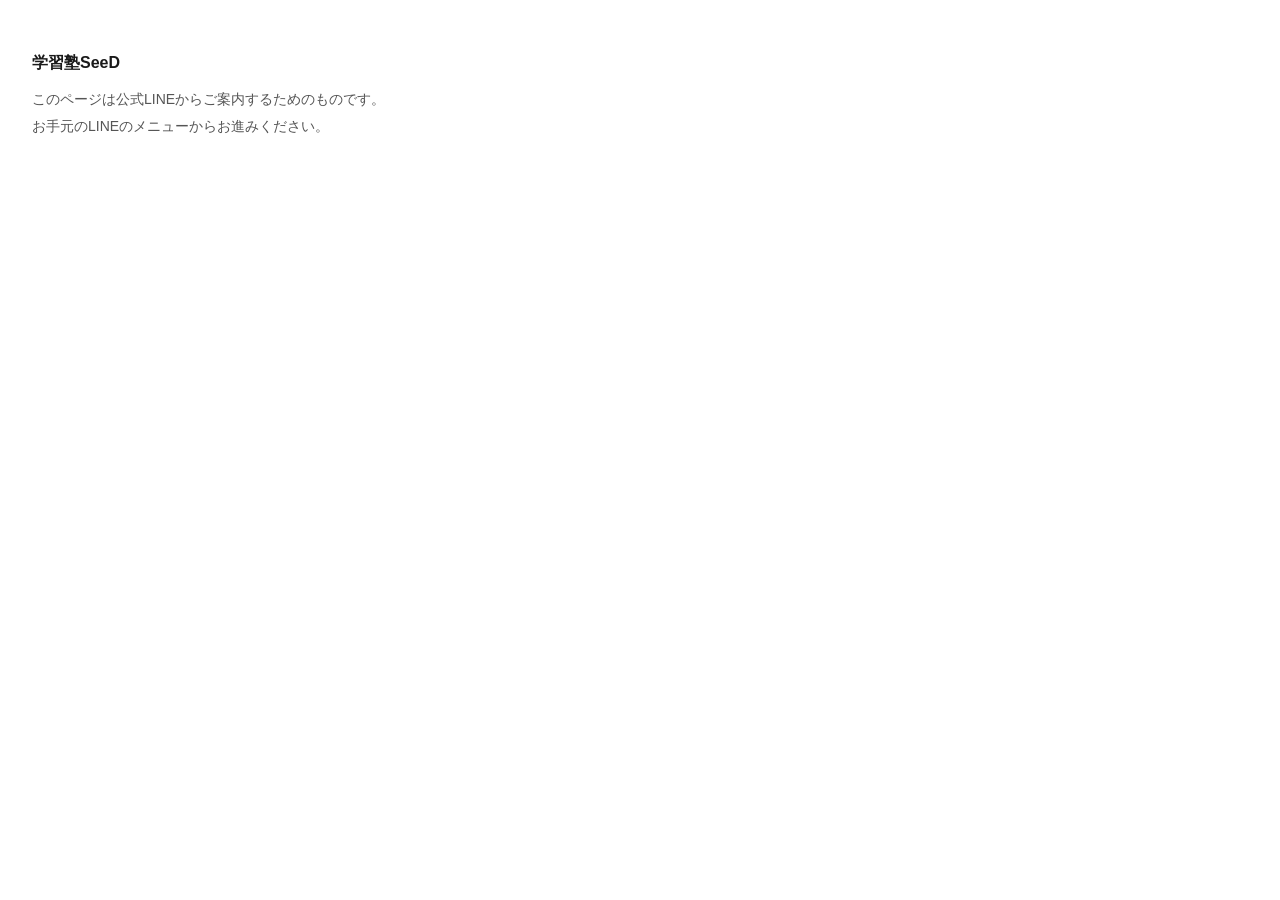
<file: index.html>
<!DOCTYPE html>
<html lang="ja"><head><meta charset="utf-8">
<meta name="viewport" content="width=device-width,initial-scale=1">
<title>学習塾SeeD</title></head>
<body style="font-family:-apple-system,sans-serif;padding:40px 24px;line-height:1.9;color:#1a1a1a">
<p style="font-weight:700;margin:0 0 8px">学習塾SeeD</p>
<p style="font-size:14px;color:#555;margin:0">このページは公式LINEからご案内するためのものです。<br>
お手元のLINEのメニューからお進みください。</p>
</body></html>
</file>
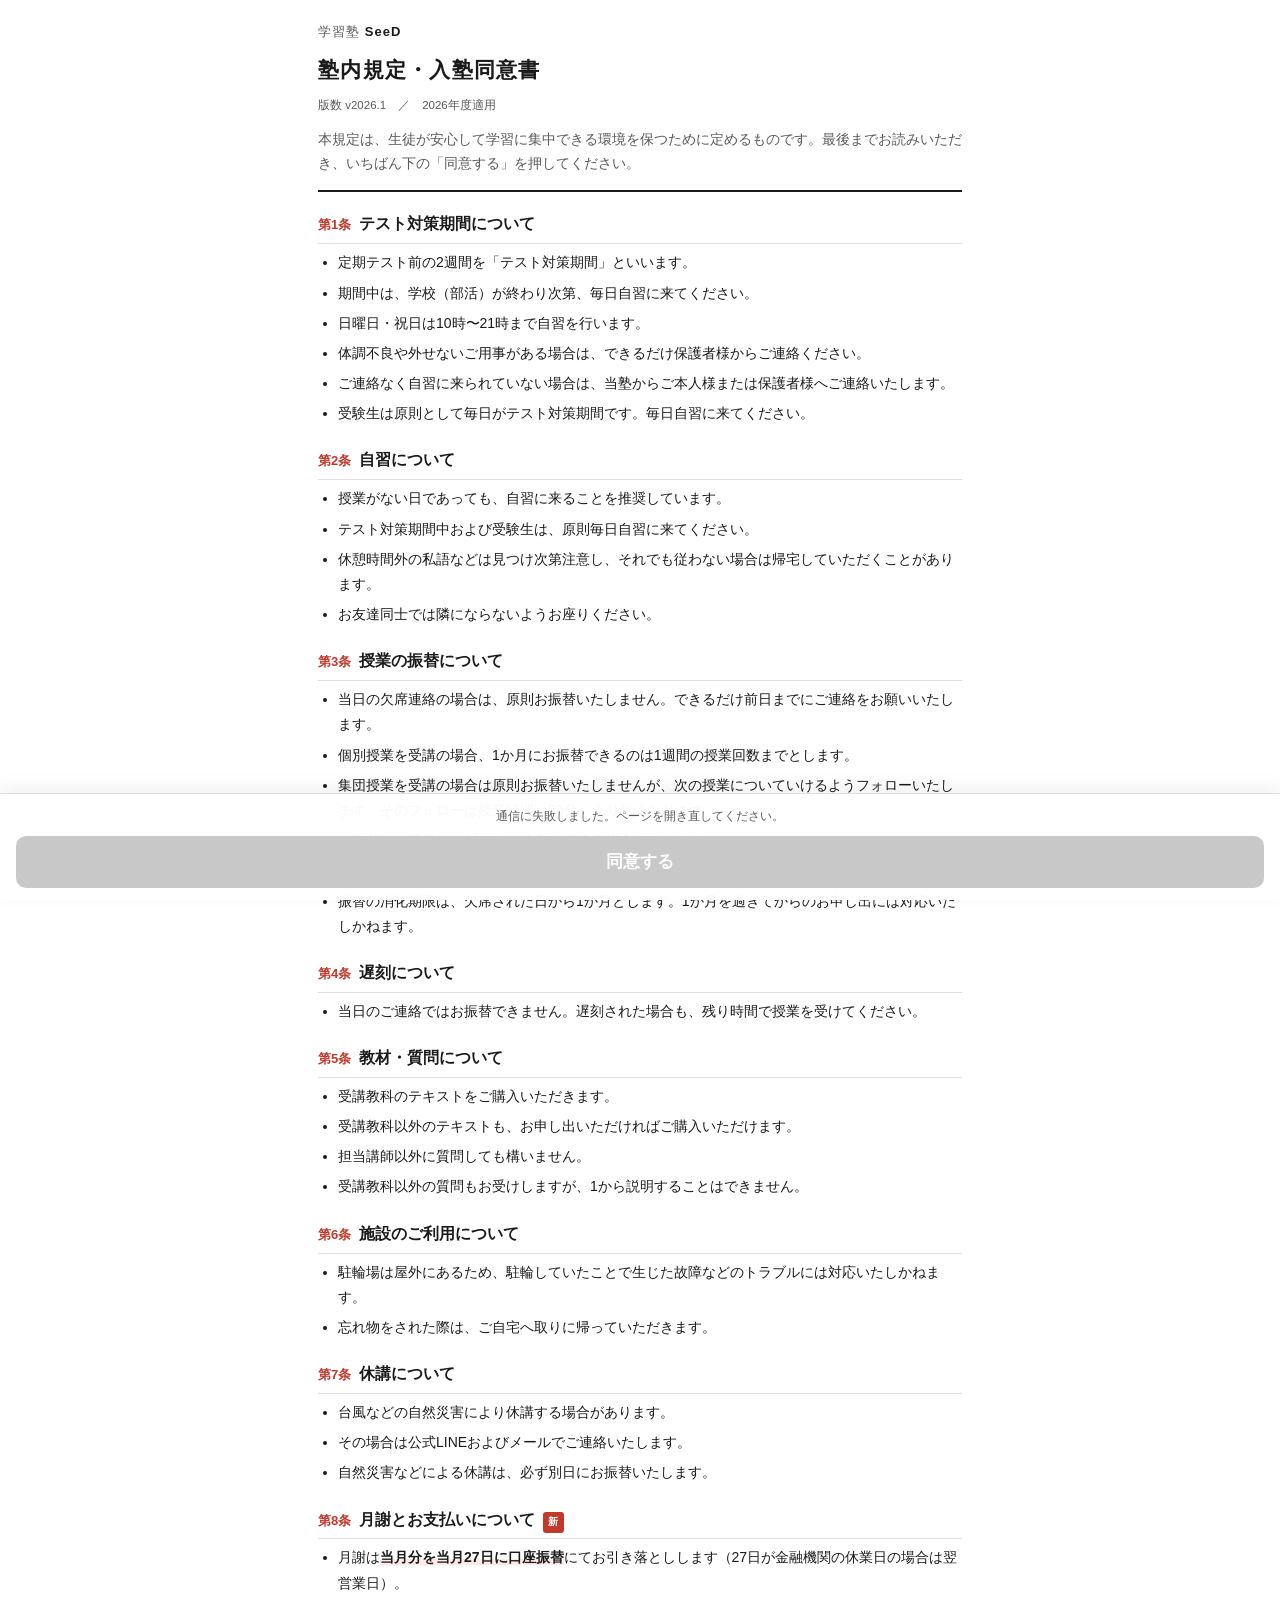
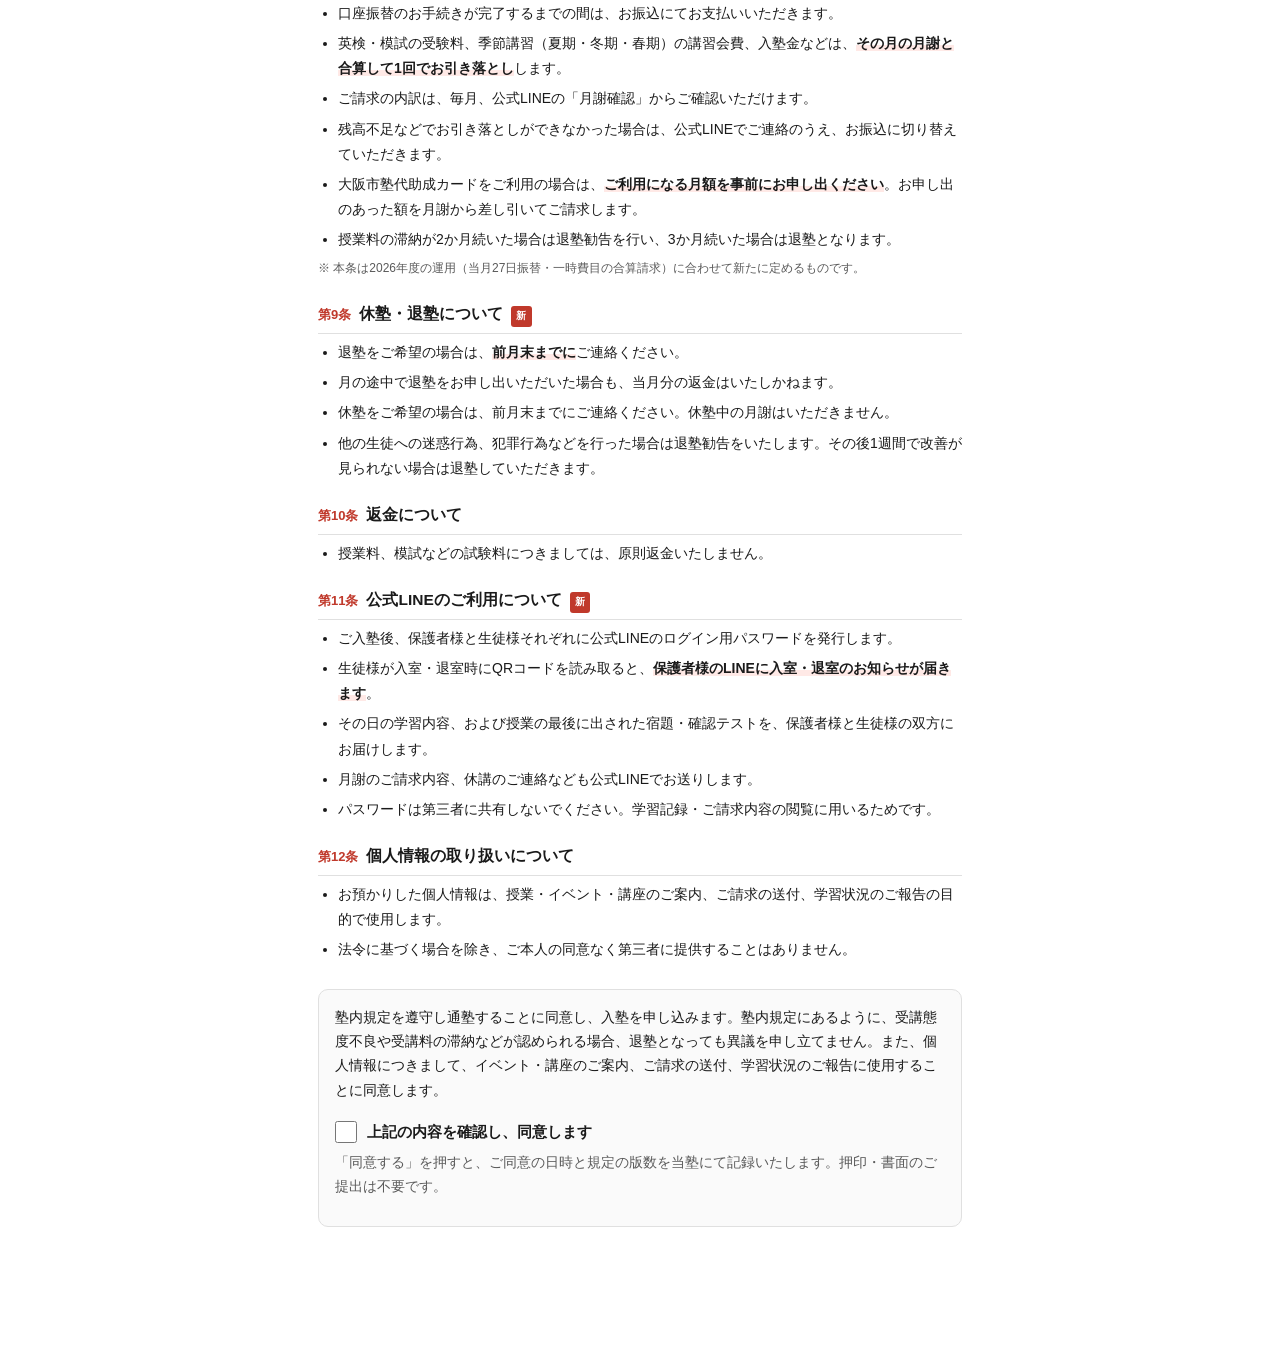
<file: kitei/index.html>
<!DOCTYPE html>
<html lang="ja">
<head>
<meta charset="utf-8">
<meta name="viewport" content="width=device-width, initial-scale=1, viewport-fit=cover">
<title>学習塾SeeD 塾内規定・入塾同意書</title>
<style>
  :root { --ink:#1a1a1a; --sub:#5a5a5a; --line:#e0e0e0; --red:#c0392b; --green:#2E9E5B; }
  * { box-sizing:border-box; -webkit-text-size-adjust:100%; }
  html,body { margin:0; background:#fff; color:var(--ink);
    font-family:-apple-system,"Hiragino Kaku Gothic ProN","Yu Gothic","Noto Sans JP",sans-serif;
    font-size:15px; line-height:1.8; }
  #wrap { padding:20px 18px 132px; max-width:680px; margin:0 auto; }

  header { border-bottom:2px solid var(--ink); padding-bottom:14px; margin-bottom:18px; }
  .brand { font-size:13px; letter-spacing:.08em; color:var(--sub); }
  .brand b { color:var(--ink); }
  h1 { font-size:21px; margin:8px 0 6px; letter-spacing:.06em; font-weight:700; }
  .meta { font-size:11.5px; color:var(--sub); }
  .lead { font-size:13.5px; color:var(--sub); margin:12px 0 0; }

  section { margin:0 0 20px; }
  h2 { font-size:15.5px; margin:0 0 6px; padding-bottom:5px; border-bottom:1px solid var(--line);
       font-weight:700; display:flex; gap:8px; align-items:baseline; }
  h2 .no { color:var(--red); font-size:13px; white-space:nowrap; }
  .new { font-size:10px; color:#fff; background:var(--red); border-radius:3px;
         padding:1px 5px 2px; letter-spacing:.04em; }
  ul { margin:0; padding-left:20px; }
  li { margin-bottom:5px; font-size:14px; }
  .note { font-size:12px; color:var(--sub); margin:6px 0 0; }
  b.hl { background:linear-gradient(transparent 62%, #ffe9e6 62%); }

  #endmark { margin:26px 0 0; padding:16px; border:1px solid var(--line); border-radius:10px;
             background:#fafafa; }
  #endmark p { margin:0 0 10px; font-size:13.5px; }
  label.chk { display:flex; gap:10px; align-items:flex-start; font-size:14.5px; font-weight:700;
              cursor:pointer; padding:6px 0; }
  label.chk input { width:22px; height:22px; margin:2px 0 0; flex:0 0 auto; accent-color:var(--green); }

  #bar { position:fixed; left:0; right:0; bottom:0; background:rgba(255,255,255,.97);
         border-top:1px solid var(--line); padding:12px 16px calc(12px + env(safe-area-inset-bottom));
         box-shadow:0 -6px 18px rgba(0,0,0,.06); }
  #hint { font-size:12px; color:var(--sub); text-align:center; margin:0 0 8px; }
  #agree { width:100%; border:0; border-radius:10px; padding:15px; font-size:16.5px; font-weight:700;
           color:#fff; background:var(--green); cursor:pointer; font-family:inherit; }
  #agree[disabled] { background:#c8c8c8; cursor:default; }

  #done { display:none; padding:34px 20px 60px; max-width:680px; margin:0 auto; text-align:center; }
  #done .tick { font-size:44px; color:var(--green); line-height:1; }
  #done h2 { display:block; border:0; font-size:19px; margin:14px 0 6px; }
  #done p { font-size:14px; color:var(--sub); margin:0 0 8px; }
  #done .box { text-align:left; border:1px solid var(--line); border-radius:10px; padding:16px;
               margin:22px 0 0; background:#fafafa; }
  #done .box h3 { margin:0 0 8px; font-size:15px; }
  #done .box li { font-size:13.5px; }
  .btn { display:block; text-decoration:none; text-align:center; border-radius:10px; padding:15px;
         font-size:16px; font-weight:700; color:#fff; background:var(--green); margin-top:16px; }
  .btn.sub { background:#fff; color:var(--ink); border:1px solid #c8c8c8; font-weight:400; font-size:14px; }
</style>
</head>
<body>

<div id="wrap">
  <header>
    <div class="brand">学習塾 <b>SeeD</b></div>
    <h1>塾内規定・入塾同意書</h1>
    <div class="meta">版数 <span id="ver">v2026.1</span>　／　2026年度適用</div>
    <p class="lead">本規定は、生徒が安心して学習に集中できる環境を保つために定めるものです。最後までお読みいただき、いちばん下の「同意する」を押してください。</p>
  </header>

  <section>
    <h2><span class="no">第1条</span>テスト対策期間について</h2>
    <ul>
      <li>定期テスト前の2週間を「テスト対策期間」といいます。</li>
      <li>期間中は、学校（部活）が終わり次第、毎日自習に来てください。</li>
      <li>日曜日・祝日は10時〜21時まで自習を行います。</li>
      <li>体調不良や外せないご用事がある場合は、できるだけ保護者様からご連絡ください。</li>
      <li>ご連絡なく自習に来られていない場合は、当塾からご本人様または保護者様へご連絡いたします。</li>
      <li>受験生は原則として毎日がテスト対策期間です。毎日自習に来てください。</li>
    </ul>
  </section>

  <section>
    <h2><span class="no">第2条</span>自習について</h2>
    <ul>
      <li>授業がない日であっても、自習に来ることを推奨しています。</li>
      <li>テスト対策期間中および受験生は、原則毎日自習に来てください。</li>
      <li>休憩時間外の私語などは見つけ次第注意し、それでも従わない場合は帰宅していただくことがあります。</li>
      <li>お友達同士では隣にならないようお座りください。</li>
    </ul>
  </section>

  <section>
    <h2><span class="no">第3条</span>授業の振替について</h2>
    <ul>
      <li>当日の欠席連絡の場合は、原則お振替いたしません。できるだけ前日までにご連絡をお願いいたします。</li>
      <li>個別授業を受講の場合、1か月にお振替できるのは1週間の授業回数までとします。</li>
      <li>集団授業を受講の場合は原則お振替いたしませんが、次の授業についていけるようフォローいたします。そのフォローは授業時間（50分）より短くなります。</li>
      <li>お振替した授業は、1対4まで人数が増える場合があります。</li>
      <li>担当講師が普段と異なる場合があります。</li>
      <li>振替の消化期限は、欠席された日から1か月とします。1か月を過ぎてからのお申し出には対応いたしかねます。</li>
    </ul>
  </section>

  <section>
    <h2><span class="no">第4条</span>遅刻について</h2>
    <ul>
      <li>当日のご連絡ではお振替できません。遅刻された場合も、残り時間で授業を受けてください。</li>
    </ul>
  </section>

  <section>
    <h2><span class="no">第5条</span>教材・質問について</h2>
    <ul>
      <li>受講教科のテキストをご購入いただきます。</li>
      <li>受講教科以外のテキストも、お申し出いただければご購入いただけます。</li>
      <li>担当講師以外に質問しても構いません。</li>
      <li>受講教科以外の質問もお受けしますが、1から説明することはできません。</li>
    </ul>
  </section>

  <section>
    <h2><span class="no">第6条</span>施設のご利用について</h2>
    <ul>
      <li>駐輪場は屋外にあるため、駐輪していたことで生じた故障などのトラブルには対応いたしかねます。</li>
      <li>忘れ物をされた際は、ご自宅へ取りに帰っていただきます。</li>
    </ul>
  </section>

  <section>
    <h2><span class="no">第7条</span>休講について</h2>
    <ul>
      <li>台風などの自然災害により休講する場合があります。</li>
      <li>その場合は公式LINEおよびメールでご連絡いたします。</li>
      <li>自然災害などによる休講は、必ず別日にお振替いたします。</li>
    </ul>
  </section>

  <section>
    <h2><span class="no">第8条</span>月謝とお支払いについて<span class="new">新</span></h2>
    <ul>
      <li>月謝は<b class="hl">当月分を当月27日に口座振替</b>にてお引き落としします（27日が金融機関の休業日の場合は翌営業日）。</li>
      <li>口座振替のお手続きが完了するまでの間は、お振込にてお支払いいただきます。</li>
      <li>英検・模試の受験料、季節講習（夏期・冬期・春期）の講習会費、入塾金などは、<b class="hl">その月の月謝と合算して1回でお引き落とし</b>します。</li>
      <li>ご請求の内訳は、毎月、公式LINEの「月謝確認」からご確認いただけます。</li>
      <li>残高不足などでお引き落としができなかった場合は、公式LINEでご連絡のうえ、お振込に切り替えていただきます。</li>
      <li>大阪市塾代助成カードをご利用の場合は、<b class="hl">ご利用になる月額を事前にお申し出ください</b>。お申し出のあった額を月謝から差し引いてご請求します。</li>
      <li>授業料の滞納が2か月続いた場合は退塾勧告を行い、3か月続いた場合は退塾となります。</li>
    </ul>
    <p class="note">※ 本条は2026年度の運用（当月27日振替・一時費目の合算請求）に合わせて新たに定めるものです。</p>
  </section>

  <section>
    <h2><span class="no">第9条</span>休塾・退塾について<span class="new">新</span></h2>
    <ul>
      <li>退塾をご希望の場合は、<b class="hl">前月末までに</b>ご連絡ください。</li>
      <li>月の途中で退塾をお申し出いただいた場合も、当月分の返金はいたしかねます。</li>
      <li>休塾をご希望の場合は、前月末までにご連絡ください。休塾中の月謝はいただきません。</li>
      <li>他の生徒への迷惑行為、犯罪行為などを行った場合は退塾勧告をいたします。その後1週間で改善が見られない場合は退塾していただきます。</li>
    </ul>
  </section>

  <section>
    <h2><span class="no">第10条</span>返金について</h2>
    <ul>
      <li>授業料、模試などの試験料につきましては、原則返金いたしません。</li>
    </ul>
  </section>

  <section>
    <h2><span class="no">第11条</span>公式LINEのご利用について<span class="new">新</span></h2>
    <ul>
      <li>ご入塾後、保護者様と生徒様それぞれに公式LINEのログイン用パスワードを発行します。</li>
      <li>生徒様が入室・退室時にQRコードを読み取ると、<b class="hl">保護者様のLINEに入室・退室のお知らせが届きます</b>。</li>
      <li>その日の学習内容、および授業の最後に出された宿題・確認テストを、保護者様と生徒様の双方にお届けします。</li>
      <li>月謝のご請求内容、休講のご連絡なども公式LINEでお送りします。</li>
      <li>パスワードは第三者に共有しないでください。学習記録・ご請求内容の閲覧に用いるためです。</li>
    </ul>
  </section>

  <section>
    <h2><span class="no">第12条</span>個人情報の取り扱いについて</h2>
    <ul>
      <li>お預かりした個人情報は、授業・イベント・講座のご案内、ご請求の送付、学習状況のご報告の目的で使用します。</li>
      <li>法令に基づく場合を除き、ご本人の同意なく第三者に提供することはありません。</li>
    </ul>
  </section>

  <div id="endmark">
    <p>塾内規定を遵守し通塾することに同意し、入塾を申し込みます。塾内規定にあるように、受講態度不良や受講料の滞納などが認められる場合、退塾となっても異議を申し立てません。また、個人情報につきまして、イベント・講座のご案内、ご請求の送付、学習状況のご報告に使用することに同意します。</p>
    <label class="chk"><input type="checkbox" id="ck"><span>上記の内容を確認し、同意します</span></label>
    <p class="note">「同意する」を押すと、ご同意の日時と規定の版数を当塾にて記録いたします。押印・書面のご提出は不要です。</p>
  </div>
</div>

<div id="bar">
  <p id="hint">最後までスクロールしてチェックを入れてください</p>
  <button id="agree" disabled>同意する</button>
</div>

<div id="done">
  <div class="tick">✓</div>
  <h2>ご同意ありがとうございます</h2>
  <p>塾内規定への同意を記録しました。<br>公式LINEのすべての機能をご利用いただけます。</p>
  <div class="box">
    <h3>お支払いについて</h3>
    <ul>
      <li>月謝は<b>当月分を当月27日に口座振替</b>でお引き落としします。</li>
      <li>口座振替のお手続きは、<b>塾でお渡しする用紙</b>からお願いします。</li>
      <li>お手続きが済むまでの間は、お振込でのお支払いになります。</li>
    </ul>
  </div>
  <p style="font-size:13px;color:var(--sub);margin-top:20px">このページは閉じて、LINEにお戻りください。</p>
</div>

<script>
var P = new URLSearchParams(location.search);
var UID = P.get('uid') || '', TOKEN = P.get('t') || '';
var EXEC = 'https://script.google.com/macros/s/AKfycbztDdOm_W6RlbxVj-TfG7zxjxhspaTkaGoDvY2qqy8o_enAMRWbtQi9RGNRyndZNLfE/exec';
// 共通UI。本人確認が成功するまで送信させず、通信失敗でも保存済みと表示しない。
var ck = document.getElementById('ck'), btn = document.getElementById('agree'),
    hint = document.getElementById('hint'), bottomSeen = false, opened = false,
    sending = false, version = (document.getElementById('ver') || {}).textContent || '', openError = '';
version = version.trim();
function jsonp(params, cb) {
  var name = 'seedcb' + Date.now() + Math.floor(Math.random() * 1e6);
  var s = document.createElement('script'), finished = false;
  function finish(res) {
    if (finished) return;
    finished = true; clearTimeout(timer); s.remove();
    window[name] = function() {}; setTimeout(function() { delete window[name]; }, 60000);
    cb(res || { ok: false });
  }
  var timer = setTimeout(function() { finish({ ok: false, message: '通信に時間がかかっています。ページを開き直してご確認ください。' }); }, 25000);
  window[name] = finish;
  s.onerror = function() { finish({ ok: false, message: '通信に失敗しました。ページを開き直してください。' }); };
  s.src = EXEC + '?' + params + '&callback=' + name;
  document.body.appendChild(s);
}
function refresh() {
  if (window.innerHeight + window.scrollY >= document.documentElement.scrollHeight - 60) bottomSeen = true;
  btn.disabled = !opened || sending || !bottomSeen || !ck.checked;
  hint.textContent = openError || (!opened ? 'ご本人の確認中です…' :
    !bottomSeen ? '最後までスクロールしてください' : !ck.checked ? 'チェックを入れると押せます' : 'ご確認ありがとうございます');
}
window.addEventListener('scroll', refresh, { passive: true });
window.addEventListener('resize', refresh);
ck.addEventListener('change', refresh);
refresh();
jsonp('action=consent_open&uid=' + encodeURIComponent(UID) + '&t=' + encodeURIComponent(TOKEN), function(res) {
  if (!res.ok || !res.version) {
    openError = res.message || 'ご本人の確認ができません。公式LINEの「塾内規定」から開き直してください。';
    refresh(); return;
  }
  if (!version || res.version !== version) {
    openError = '規定の版が更新されています。公式LINEの「塾内規定」から開き直してください。';
    refresh(); return;
  }
  opened = true;
  if (res.consented) {
    document.getElementById('bar').style.display = 'none';
    var notice = document.createElement('p');
    notice.textContent = 'ご同意済みです。塾内規定はいつでもこちらでご確認いただけます。';
    notice.style.cssText = 'padding:16px;background:#edf6f1;color:#235645;text-align:center';
    document.getElementById('wrap').prepend(notice);
  }
  refresh();
});
btn.addEventListener('click', function() {
  if (btn.disabled || sending || !opened) return;
  sending = true; btn.textContent = '送信中…'; refresh();
  jsonp('action=consent_web&uid=' + encodeURIComponent(UID) + '&t=' + encodeURIComponent(TOKEN) + '&version=' + encodeURIComponent(version), function(res) {
    if (res.ok) {
      document.getElementById('wrap').style.display = 'none';
      document.getElementById('bar').style.display = 'none';
      document.getElementById('done').style.display = 'block';
      window.scrollTo(0, 0);
    } else {
      sending = false; btn.textContent = '同意する'; refresh();
      hint.textContent = res.message || '保存を確認できませんでした。もう一度お試しください。';
    }
  });
});

</script>
</body>
</html>
</file>
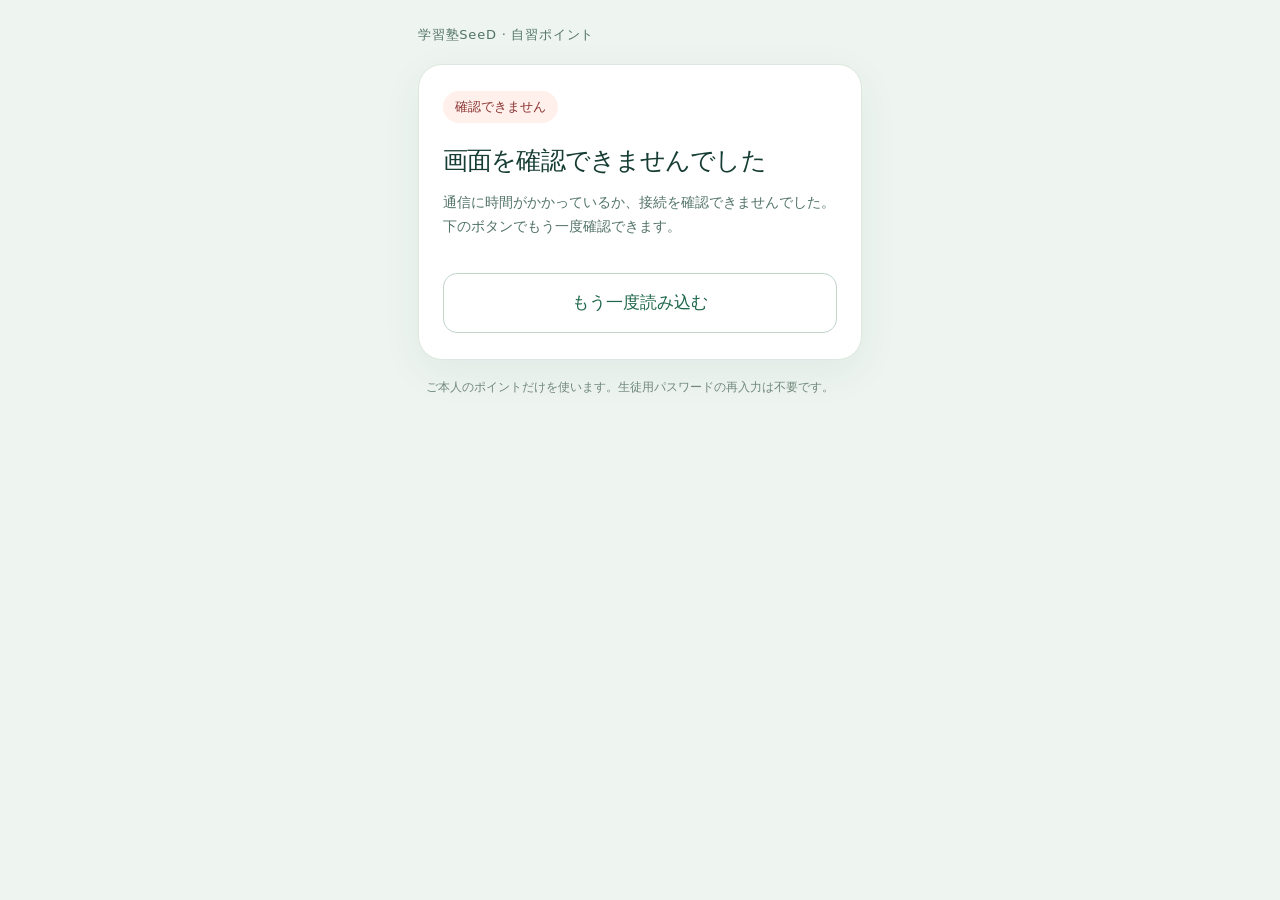
<file: snack/index.html>
<!doctype html><html lang="ja"><head><meta charset="utf-8"><meta name="viewport" content="width=device-width, initial-scale=1"><meta name="referrer" content="no-referrer"><title>ポイント交換 | 学習塾SeeD</title><link rel="stylesheet" href="exchange.css?v=20261127-1"></head><body data-phase="auth"><main><p class="brand">学習塾SeeD · 自習ポイント</p><article class="panel" id="panel" aria-busy="true"><div class="badge" role="status"><span class="spinner" id="spinner" aria-hidden="true"></span><span id="badgeText">本人確認中</span></div><h1 id="heading">LINEで本人を確認しています</h1><p class="detail" id="detail" aria-live="polite">確認が終わると、名前と交換後のポイントが表示されます。</p><p class="elapsed" id="elapsed"></p><section id="confirm" hidden><p class="name" id="student"></p><div class="cost"><strong id="cost"></strong><span>ポイント</span></div><p class="reward" id="reward"></p><div class="balance-grid"><div><small>いま</small><b id="before"></b><small>ポイント</small></div><span class="arrow" aria-hidden="true">→</span><div class="after"><small>交換すると</small><b id="after"></b><small>ポイント</small></div></div><p class="warning" id="insufficient" hidden>ポイントが足りないため、交換できません。</p><button class="primary" id="exchange" disabled>ポイントで交換する</button><p class="note">このボタンで交換が確定します。</p></section><section id="complete" hidden><div class="success-icon" aria-hidden="true">✓</div><p class="success-use" id="used"></p><div class="balance-grid"><div><small>交換前</small><b id="doneBefore"></b><small>ポイント</small></div><span class="arrow" aria-hidden="true">→</span><div class="after"><small>残り</small><b id="doneAfter"></b><small>ポイント</small></div></div><p id="doneReward" class="reward"></p><p class="receive">この完了画面を先生に見せて、交換するものを受け取ってください。</p><p id="receipt" class="receipt"></p></section><p id="help" class="help" hidden><a href="https://lin.ee/Ppg9BMf" target="_blank" rel="noopener noreferrer">公式LINEを開く</a></p><button class="secondary" id="retry" hidden>もう一度読み込む</button><noscript>JavaScriptを有効にして、LINEから開いてください。</noscript></article><p class="privacy">ご本人のポイントだけを使います。生徒用パスワードの再入力は不要です。</p></main><script src="exchange.js?v=20261127-1"></script></body></html>
</file>
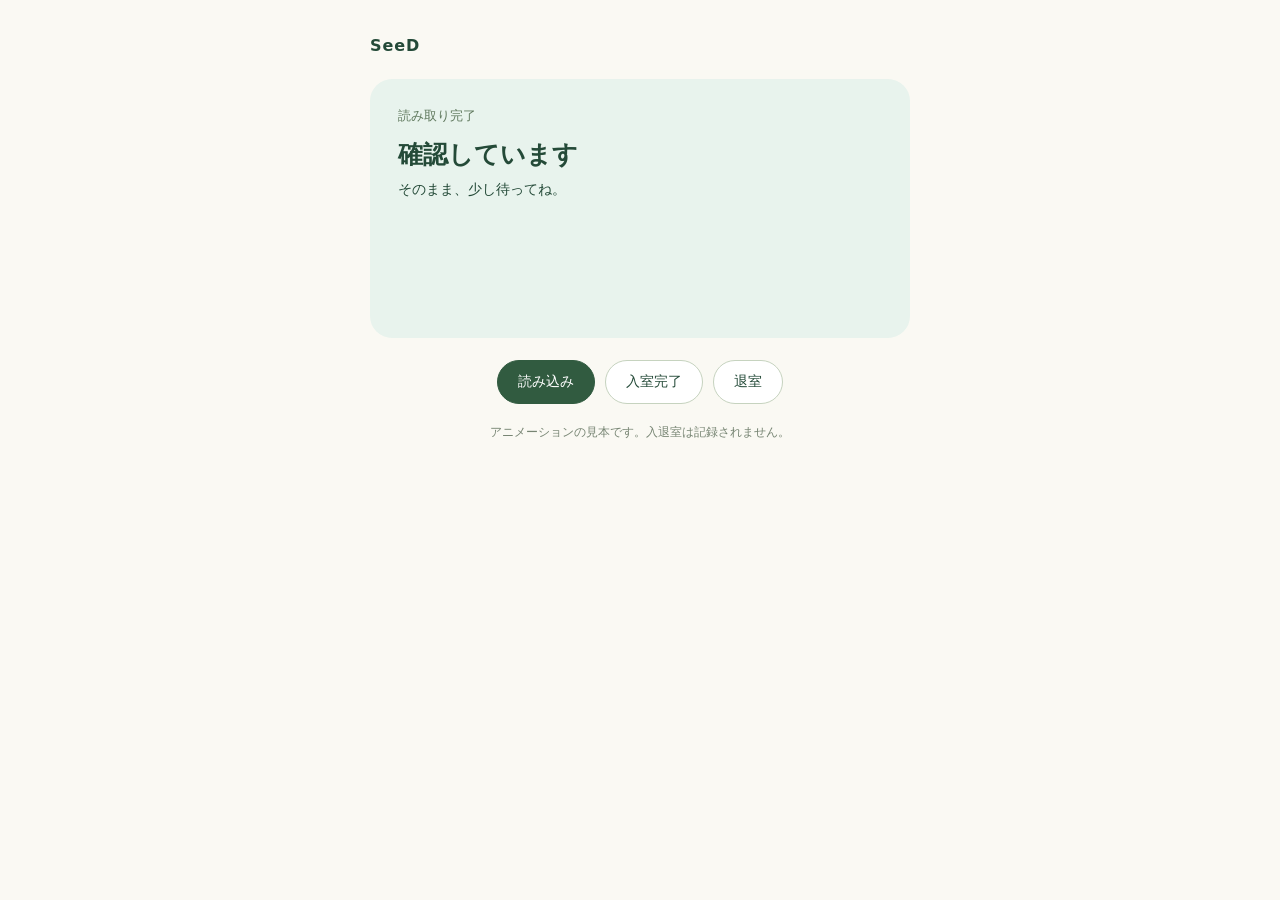
<file: scan/tanemaki-preview.html>
<!doctype html><html lang="ja"><meta charset="utf-8"><meta name="viewport" content="width=device-width,initial-scale=1"><title>タネマキの歩くアニメーション | SeeD</title>

<style>

*{box-sizing:border-box}body{margin:0;background:#faf9f3;color:#244a38;font-family:system-ui,'Yu Gothic UI',sans-serif;padding:36px 18px}main{max-width:540px;margin:auto}header{font-weight:700;letter-spacing:.06em;margin:0 0 24px}#status{background:#e8f3ed;border-radius:22px;padding:28px;min-height:240px;display:flex;flex-direction:column;justify-content:center;overflow:hidden}.label{font-size:13px;color:#60795e}.title{font-size:25px;line-height:1.4;margin:12px 0 6px}.detail{font-size:14px;margin:0;line-height:1.7}.controls{display:flex;justify-content:center;gap:10px;flex-wrap:wrap;margin-top:22px}button{font:inherit;font-size:14px;border:1px solid #c6d3bf;border-radius:24px;background:#fff;color:#244a38;padding:12px 20px;cursor:pointer}button[aria-pressed=true]{background:#315b40;border-color:#315b40;color:white}footer{font-size:12px;text-align:center;color:#778573;margin-top:20px}

/* Picture-book walk, clipped inside the status card. */

#status.has-mascot .status-copy{min-width:0}

.tanemaki-lane{position:relative;overflow:hidden;width:100%;height:86px;margin-top:4px;pointer-events:none}

.tanemaki-walker{position:absolute;bottom:0;width:80px;height:80px;left:-80px}

.tanemaki-sprite{display:block;width:80px;height:80px;background-image:url('https://seed-create.github.io/seed-line/scan/assets/tanemaki-round-pixel-walk-v1.png');image-rendering:pixelated;background-size:200% 200%;background-repeat:no-repeat;animation:tanemaki-frames .64s steps(1,end) infinite}

.tanemaki-lane[data-effect="loading"] .tanemaki-walker{animation:tanemaki-walk 3.8s linear infinite}

.tanemaki-lane[data-effect="welcome"] .tanemaki-walker{animation:tanemaki-run .85s ease-in forwards}

.tanemaki-lane[data-effect="welcome"] .tanemaki-sprite{animation-duration:.32s}

@keyframes tanemaki-frames{0%{background-position:0 0}25%{background-position:100% 0}50%{background-position:0 100%}75%{background-position:100% 100%}}

@keyframes tanemaki-walk{from{left:-80px}to{left:100%}}

@keyframes tanemaki-run{from{left:var(--walk-start,30%)}to{left:100%}}

#status[data-state="camera-wait"]{background:#071b16c9;color:#fff;border-color:#ffffff38;box-shadow:none}

#status[data-state="camera-wait"] .detail{color:#d6e9dd}

@media(prefers-reduced-motion:reduce){.tanemaki-lane *{animation:none!important}.tanemaki-walker{left:calc(50% - 40px)}.tanemaki-lane[data-effect="welcome"] .tanemaki-walker{visibility:hidden}}



/* Tanemaki: gentle bounce, drifting leaves and tiny footsteps. */
.tanemaki-lane{height:104px}
.tanemaki-lane[data-effect="welcome"] .tanemaki-walker{animation:tanemaki-run .72s .58s ease-in forwards;left:var(--walk-start,30%)}
.tanemaki-lane[data-effect="welcome"] .tanemaki-sprite{transform-origin:50% 90%;animation:tanemaki-frames .32s steps(1,end) infinite,tanemaki-pop .58s ease-out both}
@keyframes tanemaki-pop{0%{transform:scale(1)}20%{transform:scale(1.13,.83)}52%{transform:translateY(-13px) scale(.94,1.07)}78%{transform:scale(1.05,.94)}100%{transform:scale(1)}}
.tanemaki-walker:before,.tanemaki-walker:after{content:"";position:absolute;pointer-events:none}
[data-effect="loading"] .tanemaki-walker:after{width:4px;height:4px;left:9px;bottom:4px;border-radius:50%;background:#b6c9a6;box-shadow:-12px 0 #cbd9ba,-24px 0 #e1e7ce;animation:tanemaki-dust .64s ease-out infinite}
@keyframes tanemaki-dust{from{opacity:.7;transform:translateX(4px)}to{opacity:0;transform:translateX(-8px)}}
[data-effect="welcome"] .tanemaki-walker:before,[data-effect="welcome"] .tanemaki-walker:after{width:9px;height:6px;left:36px;top:35px;border-radius:9px 0 9px 0;background:#8fba76;opacity:0;animation:tanemaki-leaf-left .9s .16s ease-out both}
[data-effect="welcome"] .tanemaki-walker:after{background:#d7bc6d;animation-name:tanemaki-leaf-right}
@keyframes tanemaki-leaf-left{0%{opacity:0;transform:translate(0,0) rotate(0)}20%{opacity:1}100%{opacity:0;transform:translate(-38px,-30px) rotate(-100deg)}}
@keyframes tanemaki-leaf-right{0%{opacity:0;transform:translate(0,0) rotate(0)}20%{opacity:1}100%{opacity:0;transform:translate(40px,-38px) rotate(130deg)}}
[data-effect="farewell"] .tanemaki-walker{left:calc(50% - 40px)}
[data-effect="farewell"] .tanemaki-sprite{display:none}
[data-effect="farewell"] .tanemaki-walker:before,[data-effect="farewell"] .tanemaki-walker:after{width:14px;height:14px;top:30px;left:20px;background:#c9b572;clip-path:polygon(50% 0,61% 38%,100% 50%,61% 62%,50% 100%,39% 62%,0 50%,39% 38%);animation:tanemaki-spark .9s ease-out both}
[data-effect="farewell"] .tanemaki-walker:after{left:48px;top:16px;width:9px;height:9px;animation-delay:.18s}
@keyframes tanemaki-spark{0%{opacity:0;transform:scale(.2)}35%{opacity:1;transform:scale(1)}100%{opacity:0;transform:scale(.3)}}
@media(prefers-reduced-motion:reduce){.tanemaki-lane *,.tanemaki-lane *:before,.tanemaki-lane *:after{animation:none!important}.tanemaki-walker:before,.tanemaki-walker:after{display:none}.tanemaki-lane[data-effect="welcome"] .tanemaki-walker{visibility:hidden}}

</style><main><header>SeeD</header><section id="status" aria-live="polite"></section><div class="controls"><button data-effect="loading" aria-pressed="true">読み込み</button><button data-effect="welcome" aria-pressed="false">入室完了</button><button data-effect="out" aria-pressed="false">退室</button></div><footer>アニメーションの見本です。入退室は記録されません。</footer></main>

<script>

var st=document.getElementById('status');

// Picture-book Tanemaki, four walking frames; decorative, no attendance API.

var tanemakiWalkStarted=0;

function decorateAttendanceStatus(effect){

  st.classList.toggle('has-mascot',!!effect);

  if(!effect){tanemakiWalkStarted=0;return;}

  if(effect==='loading'&&!tanemakiWalkStarted)tanemakiWalkStarted=Date.now();

  st.innerHTML='<div class="status-copy">'+st.innerHTML+'</div><div class="tanemaki-lane" data-effect="'+effect+'" aria-hidden="true"><span class="tanemaki-walker"><span class="tanemaki-sprite"></span></span></div>';

  if(effect==='welcome'){

    var lane=st.querySelector('.tanemaki-lane');

    var phase=tanemakiWalkStarted?((Date.now()-tanemakiWalkStarted)%3800)/3800:.3;

    lane.style.setProperty('--walk-start',Math.max(0,Math.min(lane.clientWidth-80,(-80+phase*(lane.clientWidth+80))))+'px');

    tanemakiWalkStarted=0;

  }

}



function preview(effect){var done=effect==='welcome',out=effect==='out';st.innerHTML='<div class="label">'+(done?'記録しました':out?'退室':'読み取り完了')+'</div><h1 class="title">'+(done?'入室完了':out?'おつかれさまでした':'確認しています')+'</h1><p class="detail">'+(done?'今日も、一歩ずつ。':out?'気をつけて帰ってね。':'そのまま、少し待ってね。')+'</p>';decorateAttendanceStatus(out?'farewell':effect);document.querySelectorAll('button').forEach(function(b){b.setAttribute('aria-pressed',String(b.dataset.effect===effect));});}

document.querySelectorAll('button').forEach(function(b){b.addEventListener('click',function(){preview(b.dataset.effect);});});preview('loading');

</script></html>
</file>
<file: snack/exchange.css>
:root{font-family:system-ui,-apple-system,"Yu Gothic",sans-serif;color:#163d33;background:#eef5f1;font-synthesis:none}*{box-sizing:border-box}[hidden]{display:none!important}body{margin:0}main{max-width:480px;margin:auto;padding:24px 18px 40px}.brand{font-size:13px;letter-spacing:.06em;color:#527367;margin:0 0 18px}.panel{background:white;border-radius:24px;padding:26px 24px;box-shadow:0 12px 40px #153b2810;border:1px solid #dce8df}.badge{display:inline-flex;align-items:center;gap:8px;padding:7px 12px;border-radius:99px;font-size:13px;font-weight:750;background:#edf2ef;color:#526b60}h1{font-size:25px;line-height:1.45;margin:20px 0 12px;letter-spacing:-.035em}p{line-height:1.7}.detail{font-size:14px;color:#527367;margin:0 0 20px;white-space:pre-line}.name{font-weight:750;font-size:19px;margin:18px 0 8px}.cost{display:flex;align-items:baseline;gap:6px;margin:6px 0}.cost strong{font-size:54px;line-height:1.2;letter-spacing:-.06em}.cost span{font-weight:650}.balance-grid{display:grid;grid-template-columns:1fr 24px 1fr;align-items:center;margin:22px 0;padding:16px 12px;border-radius:16px;background:#f0f6f2;text-align:center}.balance-grid small{display:block;font-size:12px;color:#547265}.balance-grid b{font-size:29px;letter-spacing:-.04em}.balance-grid .after b{color:#16714a}.arrow{color:#789788}.reward{font-size:14px;color:#527367;margin:6px 0}.note{font-size:13px;color:#527367;margin:12px 0 0}.warning{padding:12px 14px;border-radius:12px;background:#fff5e5;color:#875b12;font-size:14px;font-weight:650;margin:16px 0}.primary,.secondary{width:100%;padding:17px 12px;border-radius:14px;font-family:inherit;font-size:17px;font-weight:750;line-height:1.4;cursor:pointer}.primary{background:#1e674a;color:white;border:0;min-height:60px}.secondary{margin-top:14px;background:white;border:1px solid #c1d5c9;color:#1e674a}.primary:disabled,.secondary:disabled{opacity:.55;cursor:default}.success-icon{width:64px;height:64px;display:grid;place-items:center;border-radius:50%;background:#dcf5e5;color:#167145;font-size:39px;margin:22px 0 10px}.success-use{font-size:21px;font-weight:800;color:#176543;margin:12px 0}.receipt{font-size:12px;color:#758a7e;border-top:1px solid #e0e9e3;padding-top:16px;margin-top:22px;white-space:pre-line}.receive{background:#ecf6ee;padding:14px;border-radius:13px;font-size:15px;font-weight:650}.spinner{width:18px;height:18px;display:inline-block;border:2px solid #afc9bb;border-top-color:#267553;border-radius:50%;animation:spin .8s linear infinite}.elapsed{font-size:13px;color:#6d8276;margin:12px 0}.help{font-size:14px;margin-top:18px}.help a{color:#176543;font-weight:700}.privacy{font-size:12px;color:#70887a;margin:18px 8px 0;line-height:1.6}body[data-phase=ready] .badge{color:#765308;background:#fff2d7}body[data-phase=done] .badge{color:#11633c;background:#dff5e7}body[data-phase=uncertain] .badge{color:#85510b;background:#fff1d8}body[data-phase=error] .badge{color:#8a3430;background:#fff0ec}body[data-phase=done] .panel{border:2px solid #85bd96}body[data-phase=uncertain] .panel{border-color:#ddb876}button:focus-visible,a:focus-visible{outline:3px solid #ca9b28;outline-offset:4px}@keyframes spin{to{transform:rotate(360deg)}}@media(prefers-reduced-motion:reduce){.spinner{animation:none}}@media(max-width:350px){main{padding:16px 12px}.panel{padding:22px 18px}.balance-grid b{font-size:25px}.cost strong{font-size:46px}}
</file>
